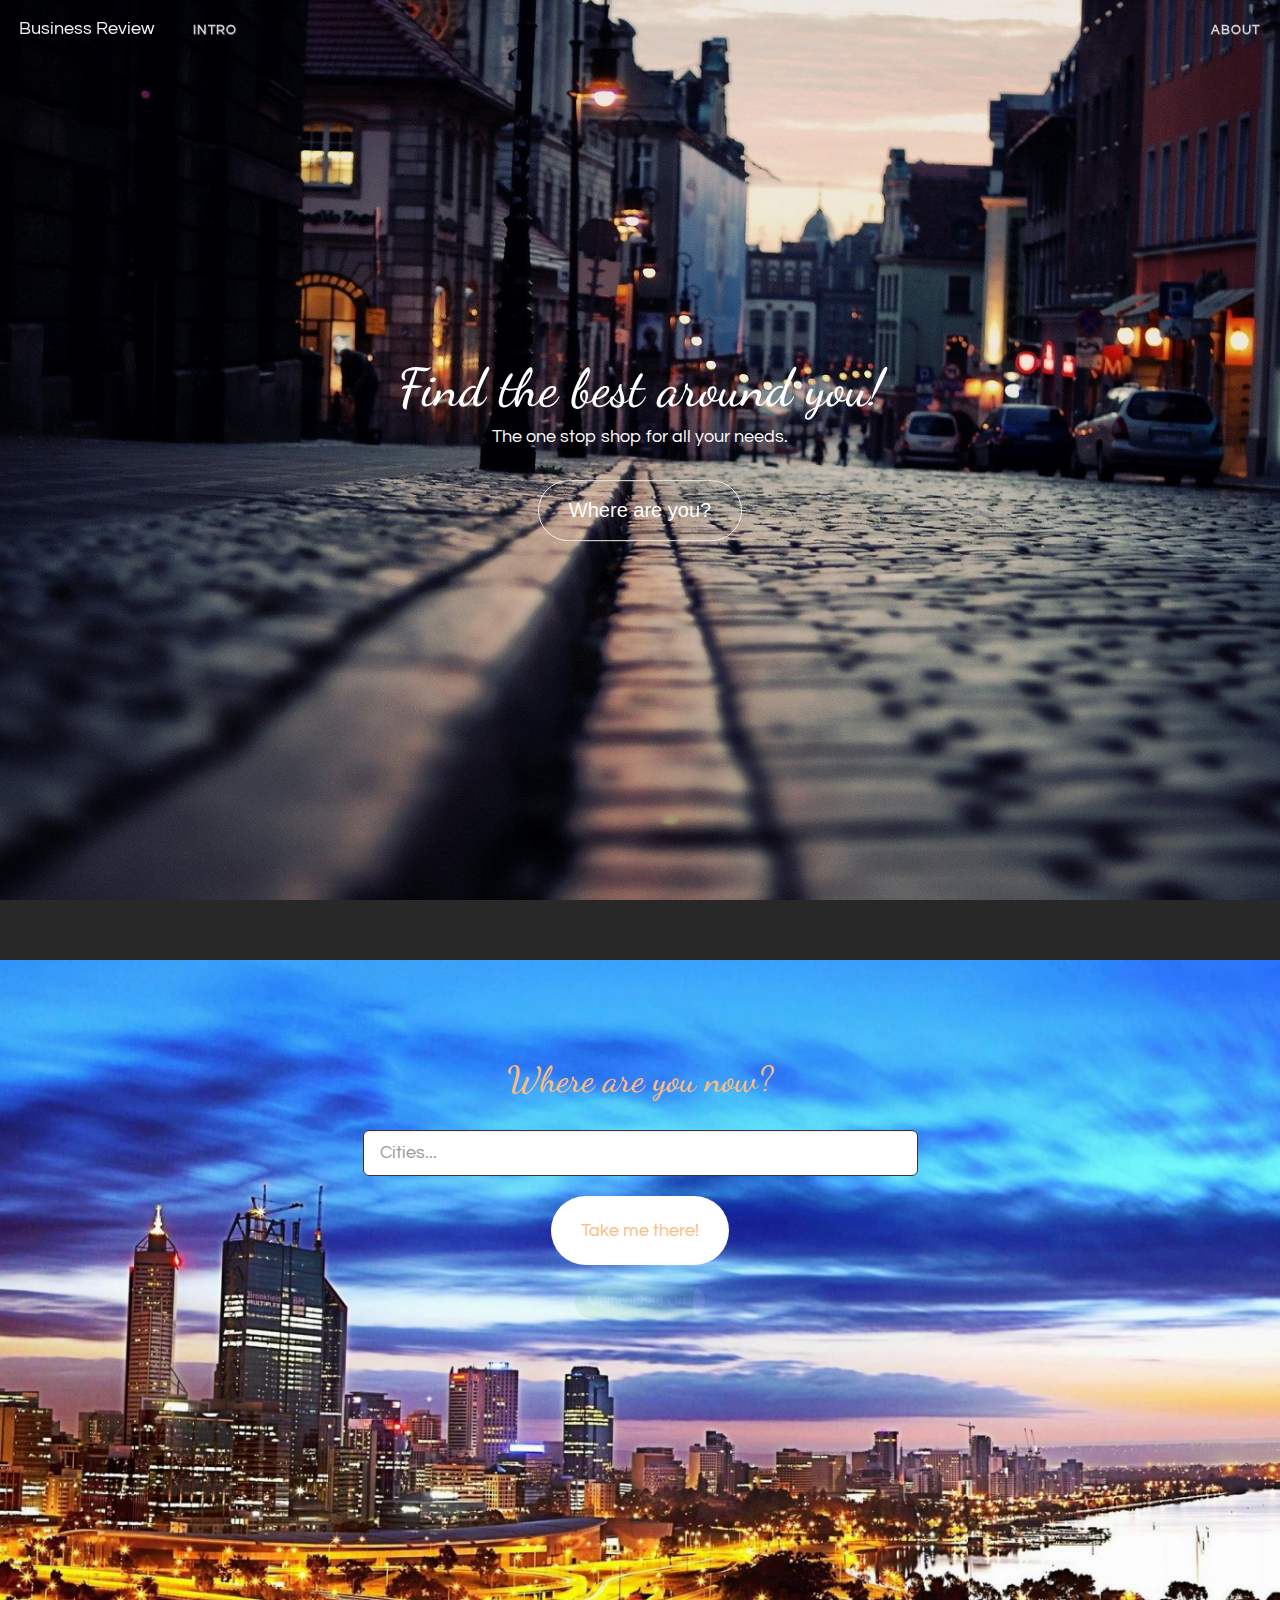
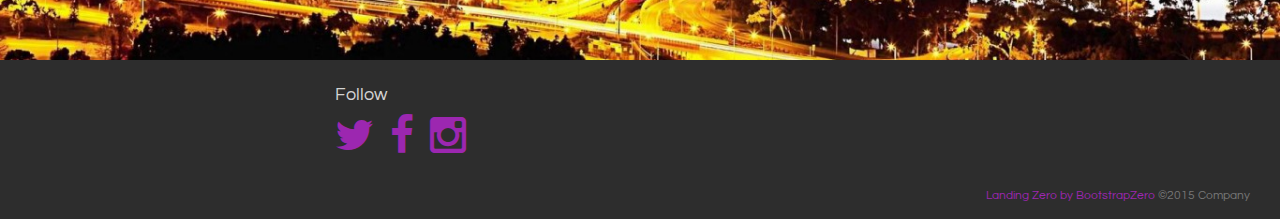
<file: index.html>
<!DOCTYPE html>
<html>
  <head>
    <meta charset="utf-8">
      
    <title>Business Review</title>
      
    <meta name="description" content="This is a free Bootstrap landing page theme created for BootstrapZero. Feature video background and one page design." />
    <meta name="viewport" content="width=device-width, initial-scale=1.0">
    <meta name="generator" content="Codeply">
      
      
      
	<link href="font-awesome/css/font-awesome.min.css" rel="stylesheet" type="text/css">
    <link rel="stylesheet" href="css/bootstrap.min.css" />
    <link href="css/animate.min.css" rel="stylesheet" />
    <link rel="stylesheet" href="css/ionicons.min.css" />
    <link rel="stylesheet" href="css/styles.css" />
    <link rel="stylesheet" href="css/myStyle.css" />
      
    <link href="css/bootstrap-toggle.min.css" rel="stylesheet">
    <link href="css/angular-bootstrap-toggle.min.css" rel="stylesheet">
    
    <script src="js/angular.min.js"></script>
    <script src="js/angular-ui-router.min.js"></script>
    <script src="js/ui-bootstrap-tpls-1.2.5.js"></script>
    <script src="js/checklist-model.js"></script>
    <script src="js/angular-animate.min.js"></script>  
    <script src="js/angular-bootstrap-toggle.min.js"></script> 
      
    <script src="app.js"></script> 
    <script src="modules/homeController.js"></script>
    <script src="modules/businessHomeController.js"></script>
    <script src="modules/businessProfileController.js"></script>

	
  </head>
  <body ng-app = "businessApp">
      
    
      
    <nav id="topNav" class="navbar navbar-default navbar-fixed-top affix" ng-class="{ 'blackB': !isHome }" ng-constoller = "homeController">
        
        <div class="container-fluid" >
            <div class="navbar-header">
               <!-- <button type="button" class="navbar-toggle collapsed" data-toggle="collapse" data-target="#bs-navbar">
                    <span class="sr-only">Toggle navigation</span>
                    <span class="icon-bar"></span>
                    <span class="icon-bar"></span>
                    <span class="icon-bar"></span>
                </button>-->
                <a class="navbar-brand page-scroll" href="#first">Business Review</a>
            </div>
            <div >
                <ul class="nav navbar-nav">
                    <li>
                        <a class="page-scroll" href="#one">Intro</a>
                    </li>
<!--
                    <li>
                        <a class="page-scroll" href="#two">Highlights</a>
                    </li>
                    <li>
                        <a class="page-scroll" href="#three">Gallery</a>
                    </li>
                    <li>
                        <a class="page-scroll" href="#four">Features</a>
                    </li>
                    <li>
                        <a class="page-scroll" href="#last">Contact</a>
                    </li>
-->
                </ul>
                <ul class="nav navbar-nav navbar-right">
                    <li>
                        <a class="page-scroll"  href="#aboutModal">About</a>
                    </li>
                </ul>
            </div>
        </div>
        
    </nav>
    
    
    <header id="first" ng-class="{ 'hideHeader': !isHome }" style="background-image: url(img/a4.jpg)" ng-controller="homeController">
        
        <div class="header-content" >
            <div class="inner">
                <h1 class="cursive">Find the best around you!</h1>
                <h4>The one stop shop for all your needs.</h4>
                <hr>
                 <a href="#one" class="btn btn-primary btn-xl page-scroll">Where are you?</a>
            </div>
        </div>
        
    </header>
        
    
      
      <div ui-view style="padding-top:60px"></div>
      
   <!-- <section id="two">
        <div class="container">
            <div class="row">
                <div class="col-lg-12 text-center">
                    <h2 class="margin-top-0 text-primary">Flexible Layouts</h2>
                    <hr class="primary">
                </div>
            </div>
        </div>
        <div class="container">
            <div class="row">
                <div class="col-lg-4 col-md-4 text-center">
                    <div class="feature">
						<i class="fa fa-laptop fa-5x wow fadeIn" data-wow-delay=".3s"></i>
                        <h3>Responsive</h3>
                        <p class="text-muted">Your site looks good everywhere</p>
                    </div>
                </div>
                <div class="col-lg-4 col-md-4 text-center">
                    <div class="feature">
                        <i class="fa fa-css3 fa-5x wow fadeIn" data-wow-delay=".3s"></i>
                        <h3>Customizable</h3>
                        <p class="text-muted">Easy to theme and customize with SASS</p>
                    </div>
                </div>
                <div class="col-lg-4 col-md-4 text-center">
                    <div class="feature">
						<i class="fa fa-star-o fa-5x wow fadeIn" data-wow-delay=".3s"></i>
                        <h3>Consistent</h3>
                        <p class="text-muted">A mature, well-tested, stable codebase</p>
                    </div>
                </div>
            </div>
        </div>
    </section>-->
      
   <!-- <section id="three" class="no-padding">
        <div class="container-fluid">
            <div class="row no-gutter">
                <div class="col-lg-4 col-sm-6">
                    <a href="#galleryModal" class="gallery-box" data-toggle="modal" data-src="//splashbase.s3.amazonaws.com/unsplash/regular/photo-1430916273432-273c2db881a0%3Fq%3D75%26fm%3Djpg%26w%3D1080%26fit%3Dmax%26s%3Df047e8284d2fdc1df0fd57a5d294614d">
                        <img src="//splashbase.s3.amazonaws.com/unsplash/regular/photo-1430916273432-273c2db881a0%3Fq%3D75%26fm%3Djpg%26w%3D1080%26fit%3Dmax%26s%3Df047e8284d2fdc1df0fd57a5d294614d" class="img-responsive" alt="Image 1">
                        <div class="gallery-box-caption">
                            <div class="gallery-box-content">
                                <div>
                                    <i class="icon-lg ion-ios-search"></i>
                                </div>
                            </div>
                        </div>
                    </a>
                </div>
                <div class="col-lg-4 col-sm-6">
                    <a href="#galleryModal" class="gallery-box" data-toggle="modal" data-src="//splashbase.s3.amazonaws.com/getrefe/regular/tumblr_nqune4OGHl1slhhf0o1_1280.jpg">
                        <img src="//splashbase.s3.amazonaws.com/getrefe/regular/tumblr_nqune4OGHl1slhhf0o1_1280.jpg" class="img-responsive" alt="Image 2">
                        <div class="gallery-box-caption">
                            <div class="gallery-box-content">
                                <div>
                                    <i class="icon-lg ion-ios-search"></i>
                                </div>
                            </div>
                        </div>
                    </a>
                </div>
                <div class="col-lg-4 col-sm-6">
                    <a href="#galleryModal" class="gallery-box" data-toggle="modal" data-src="//splashbase.s3.amazonaws.com/unsplash/regular/photo-1433959352364-9314c5b6eb0b%3Fq%3D75%26fm%3Djpg%26w%3D1080%26fit%3Dmax%26s%3D3b9bc6caa190332e91472b6828a120a4">
                        <img src="//splashbase.s3.amazonaws.com/unsplash/regular/photo-1433959352364-9314c5b6eb0b%3Fq%3D75%26fm%3Djpg%26w%3D1080%26fit%3Dmax%26s%3D3b9bc6caa190332e91472b6828a120a4" class="img-responsive" alt="Image 3">
                        <div class="gallery-box-caption">
                            <div class="gallery-box-content">
                                <div>
                                    <i class="icon-lg ion-ios-search"></i>
                                </div>
                            </div>
                        </div>
                    </a>
                </div>
                <div class="col-lg-4 col-sm-6">
                    <a href="#galleryModal" class="gallery-box" data-toggle="modal" data-src="//splashbase.s3.amazonaws.com/lifeofpix/regular/Life-of-Pix-free-stock-photos-moto-drawing-illusion-nabeel-1440x960.jpg">
                        <img src="//splashbase.s3.amazonaws.com/lifeofpix/regular/Life-of-Pix-free-stock-photos-moto-drawing-illusion-nabeel-1440x960.jpg" class="img-responsive" alt="Image 4">
                        <div class="gallery-box-caption">
                            <div class="gallery-box-content">
                                <div>
                                    <i class="icon-lg ion-ios-search"></i>
                                </div>
                            </div>
                        </div>
                    </a>
                </div>
                <div class="col-lg-4 col-sm-6">
                    <a href="#galleryModal" class="gallery-box" data-toggle="modal" data-src="//splashbase.s3.amazonaws.com/lifeofpix/regular/Life-of-Pix-free-stock-photos-new-york-crosswalk-nabeel-1440x960.jpg">
                        <img src="//splashbase.s3.amazonaws.com/lifeofpix/regular/Life-of-Pix-free-stock-photos-new-york-crosswalk-nabeel-1440x960.jpg" class="img-responsive" alt="Image 5">
                        <div class="gallery-box-caption">
                            <div class="gallery-box-content">
                                <div>
                                    <i class="icon-lg ion-ios-search"></i>
                                </div>
                            </div>
                        </div>
                    </a>
                </div>
                <div class="col-lg-4 col-sm-6">
                    <a href="#galleryModal" class="gallery-box" data-toggle="modal" data-src="//splashbase.s3.amazonaws.com/lifeofpix/regular/Life-of-Pix-free-stock-photos-clothes-exotic-travel-nabeel-1440x960.jpg">
                        <img src="//splashbase.s3.amazonaws.com/lifeofpix/regular/Life-of-Pix-free-stock-photos-clothes-exotic-travel-nabeel-1440x960.jpg" class="img-responsive" alt="Image 6">
                        <div class="gallery-box-caption">
                            <div class="gallery-box-content">
                                <div>
                                    <i class="icon-lg ion-ios-search"></i>
                                </div>
                            </div>
                        </div>
                    </a>
                </div>
            </div>
        </div>
    </section>-->
      
   <!-- <section class="container-fluid" id="four">
        <div class="row">
            <div class="col-xs-10 col-xs-offset-1 col-sm-6 col-sm-offset-3 col-md-4 col-md-offset-4">
                <h2 class="text-center text-primary">Features</h2>
                <hr>
                <div class="media wow fadeInRight">
                    <h3>Simple</h3>
                    <div class="media-body media-middle">
                        <p>What could be easier? Get started fast with this landing page starter theme.</p>
                    </div>
                    <div class="media-right">
                        <i class="fa fa-bolt fa-4x" aria-hidden="true"></i>
                    </div>
                </div>
                <hr>
                <div class="media wow fadeIn">
                    <h3>Free</h3>
                    <div class="media-left">
                        <i class="fa fa-cloud-download fa-4x" aria-hidden="true"></i>
                    </div>
                    <div class="media-body media-middle">
                        <p>Yes, please. Grab it for yourself, and make something awesome with this.</p>
                    </div>
                </div>
                <hr>
                <div class="media wow fadeInRight">
                    <h3>Unique</h3>
                    <div class="media-body media-middle">
                        <p>Because you don't want your Bootstrap site, to look like a Bootstrap site.</p>
                    </div>
                    <div class="media-right">
                        <i class="fa fa-snowflake-o fa-4x" aria-hidden="true"></i>
                    </div>
                </div>
                <hr>
                <div class="media wow fadeIn">
                    <h3>Popular</h3>
                    <div class="media-left">
                        <i class="fa fa-heart-o fa-4x" aria-hidden="true"></i>

                    </div>
                    <div class="media-body media-middle">
                        <p>There's good reason why Bootstrap is the most used frontend framework in the world.</p>
                    </div>
                </div>
                <hr>
                <div class="media wow fadeInRight">
                    <h3>Tested</h3>
                    <div class="media-body media-middle">
                        <p>Bootstrap is matured and well-tested. It's a stable codebase that provides consistency.</p>
                    </div>
                    <div class="media-right">
                        <i class="fa fa-flask fa-4x" aria-hidden="true"></i>
                    </div>
                </div>
            </div>
        </div>
    </section>-->
      
   <!-- <aside class="bg-dark">
        <div class="container text-center">
            <div class="call-to-action">
                <h2 class="text-primary">Get Started</h2>
                <a href="http://www.bootstrapzero.com/bootstrap-template/landing-zero" target="ext" class="btn btn-default btn-lg wow flipInX">Free Download</a>
            </div>
            <br>
            <hr/>
            <br>
            <div class="row">
                <div class="col-lg-10 col-lg-offset-1">
                    <div class="row">
                        <h6 class="wide-space text-center">BOOTSTRAP IS BASED ON THESE STANDARDS</h6>
                        <div class="col-sm-3 col-xs-6 text-center">
                            <i class="icon-lg ion-social-html5-outline" title="html 5"></i>
                        </div>
                        <div class="col-sm-3 col-xs-6 text-center">
                            <i class="icon-lg ion-social-sass" title="sass"></i>
                        </div>
                        <div class="col-sm-3 col-xs-6 text-center">
                            <i class="icon-lg ion-social-javascript-outline" title="javascript"></i>
                        </div>
                        <div class="col-sm-3 col-xs-6 text-center">
                            <i class="icon-lg ion-social-css3-outline" title="css 3"></i>
                        </div>
                    </div>
                </div>
            </div>
        </div>
    </aside>-->
      
   <!-- <section id="last">
        <div class="container">
            <div class="row">
                <div class="col-lg-8 col-lg-offset-2 text-center">
                    <h2 class="margin-top-0 wow fadeIn">Get in Touch</h2>
                    <hr class="primary">
                    <p>We love feedback. Fill out the form below and we'll get back to you as soon as possible.</p>
                </div>
                <div class="col-lg-10 col-lg-offset-1 text-center">
                    <form class="contact-form row">
                        <div class="col-md-4">
                            <label></label>
                            <input type="text" class="form-control" placeholder="Name">
                        </div>
                        <div class="col-md-4">
                            <label></label>
                            <input type="text" class="form-control" placeholder="Email">
                        </div>
                        <div class="col-md-4">
                            <label></label>
                            <input type="text" class="form-control" placeholder="Phone">
                        </div>
                        <div class="col-md-12">
                            <label></label>
                            <textarea class="form-control" rows="9" placeholder="Your message here.."></textarea>
                        </div>
                        <div class="col-md-4 col-md-offset-4">
                            <label></label>
                            <button type="button" data-toggle="modal" data-target="#alertModal" class="btn btn-primary btn-block btn-lg">Send <i class="ion-android-arrow-forward"></i></button>
                        </div>
                    </form>
                </div>
            </div>
        </div>
    </section>-->
      
      
    <footer id="footer">
        <div class="container-fluid">
            
                <div style="width:50%; margin: 0 auto">
                    <h4>Follow</h4>
                    <ul class="list-inline">
                      <li><a rel="nofollow" href="" title="Twitter"><i class="fa fa-twitter fa-3x" aria-hidden="true"></i></a>&nbsp;</li>
                      <li><a rel="nofollow" href="" title="Facebook"><i class="fa fa-facebook fa-3x" aria-hidden="true"></i></a>&nbsp;</li>
                      <li><a rel="nofollow" href="" title="Dribble"><i class="fa fa-instagram fa-3x" aria-hidden="true"></i></a></li>
                    </ul>
                </div>
            
            <br/>
            <span class="pull-right text-muted small"><a href="http://www.bootstrapzero.com">Landing Zero by BootstrapZero</a> ©2015 Company</span>
        </div>
    </footer>
    <div id="galleryModal" class="modal fade" tabindex="-1" role="dialog" aria-hidden="true">
        <div class="modal-dialog modal-lg">
        <div class="modal-content">
        	<div class="modal-body">
        		
        		<p>
        		    <br/>
        		    <button class="btn btn-primary btn-lg center-block" data-dismiss="modal" aria-hidden="true">Close <i class="ion-android-close"></i></button>
        		</p>
        	</div>
        </div>
        </div>
    </div>
      
      
    
  
    
    <!--scripts loaded here from cdn for performance -->
    <script src="js/jquery.min.js"></script>
    <script src="js/bootstrap.min.js"></script>
    <script src="js/bootstrap-toggle.min.js"></script>  
    <script src="js/jquery.easing.min.js"></script>
    <script src="js/wow.js"></script>
    <script src="js/scripts.js"></script>
  </body>
</html>
</file>
<file: css/myStyle.css>
#searchDropDown { 
    background-color: white;
    color: black;
        
}
.imagesize{
    width: 80px;
    height: 80px;
}
.dropdown{
    color:black;
}


#runtimeDiv{
    display: none;
}

#runtimeHover:hover + #runtimeDiv{
    display: block;
}

#timeMoldal{
    transition-duration: 5s;
}

.wFont{
    color : white;
}

.starcolor{
    color:orange;
}

.blackB{
    background-color: #222;
}

#memcachedToggle{
    opacity: 0.1;
}
#memcachedToggle:hover{
    opacity: 1.0;
}

#reviewBtn{
    background-color: #006dcc;
    color: white;
}

.whiteB{
    background-color: white;
}
</file>
<file: css/styles.css>
/*

Landing Zero theme - A free landing page theme from BootstrapZero
http://www.bootstrapzero.com

*/

@import url(https://fonts.googleapis.com/css?family=Questrial);
@import url(http://fonts.googleapis.com/css?family=Dancing+Script:700);

html,
body {
    width: 100%;
    height: 100%;
}

body {
    font-family: 'Questrial','Helvetica Neue',Arial,sans-serif;
    background-color: #282828;
    color: #d3d3d3;
    webkit-tap-highlight-color: #222;
}

hr {
    max-width: 80px;
    border-width: 3px;
    opacity: 0.09;
    margin-top: 15px;
    margin-bottom: 15px;
}

hr.light {
    border-color: #fff;
}

a {
    color: #9c27b0;
    -webkit-transition: all .35s;
    -moz-transition: all .35s;
    transition: all .35s;
}

a:hover,
a:focus {
    color: #9c27c1;
    outline: 0;
}

h1,h2,h3,h4,h5,h6 {
    font-family: 'Questrial','Helvetica Neue',Arial,sans-serif;
}

p {
    font-size: 17px;
    line-height: 1.7;
    margin-bottom: 20px;
}

.wide-space {
    letter-spacing: 1.6px;
}

.icon-lg {
    font-size: 50px;
    line-height: 18px;
}

.bg-primary {
    background-color: #333;
}

.bg-dark {
    color: #eee;
    background-color: #222;
}

.cursive {
    font-family: 'Dancing Script', cursive;
    text-transform: none;
}

.text-faded {
    color: rgba(245,245,245,0.7);
}

.text-dark {
    color: #111;
}

.text-primary {
    color: #FBBC7F;
}

.modal-content {
    background-color: #1d1d1d;
}

section {
    padding: 70px 0;
}

aside {
    padding: 50px 0;
}

footer {
    padding: 15px;
}

.no-padding {
    padding: 0;
}

.navbar-default {
    border-color: rgba(35,35,35,.05);
    font-family: 'Questrial','Helvetica Neue',Arial,sans-serif;
    background-color: #222;
    -webkit-transition: all .4s;
    -moz-transition: all .4s;
    transition: all .4s;
}

.navbar-header > .navbar-brand {
    font-family: 'Questrial','Helvetica Neue',Arial,sans-serif;
    color: #9c27b0;
    padding: 15px;
    -webkit-transition: padding .2s ease-in;
    -moz-transition: padding .2s ease-in;
    transition: padding .2s ease-in;
}

.navbar-header > .navbar-brand:hover,
.navbar-header > .navbar-brand:focus {
    color: #8b27b0;
}

.navbar-default .navbar-toggle:focus, .navbar-default .navbar-toggle:hover {
    background-color: #181818;
}
.navbar-default .navbar-toggle, .navbar-default .navbar-collapse {
    border-color: transparent;
}

.navbar-default .nav > li>a,
.navbar-default .nav>li>a:focus {
    text-transform: uppercase;
    font-size: 13px;
    font-weight: 700;
    color: #eee;
}

.navbar-default .nav > li>a:hover,
.navbar-default .nav>li>a:focus:hover {
    color: #9c27b0;
}

.navbar-default .nav > li.active>a,
.navbar-default .nav>li.active>a:focus {
    color: #9c27b0 !important;
    background-color: transparent;
}

.navbar-default .nav > li.active>a:hover,
.navbar-default .nav>li.active>a:focus:hover
{
    background-color: transparent;
}


@media(min-width:768px) {
    .navbar-default {
        border-color: transparent;
        background-color: transparent;
        min-height: 60px;
    }

    .navbar-header > .navbar-brand {
        color: rgba(255,255,255,0.7);
        padding: 19px;
    }

    .navbar-default .navbar-header .navbar-brand:hover,
    .navbar-default .navbar-header .navbar-brand:focus {
        color: #f4f4f4;
    }

    .navbar-default .nav > li>a,
    .navbar-default .nav>li>a:focus {
        color: rgba(255,255,255,0.8);
        padding: 20px;
        letter-spacing: 1.1px;
        text-shadow: 1px 1px 1px rgba(60,60,60,0.7);
    }

    .navbar-default .nav > li>a:hover,
    .navbar-default .nav>li>a:focus:hover {
        color: #fefefe;
    }

    .navbar-default.affix {
        border-color: rgba(34,34,34,.05);
        background-color: #222;
    }

    .navbar-default.affix .navbar-header .navbar-brand {
        font-size: 15px;
        color: #FBBC7F;
        padding: 20px;
        letter-spacing: 1px;
    }

    .navbar-default.affix .navbar-header .navbar-brand:hover,
    .navbar-default.affix .navbar-header .navbar-brand:focus {
        color: #8b27b0;
    }

    .navbar-default.affix .nav > li>a,
    .navbar-default.affix .nav>li>a:focus {
        color: #ddd;
        text-shadow: 1px 1px 1px rgba(30,30,30,0.7);
    }

    .navbar-default.affix .nav > li>a:hover,
    .navbar-default.affix .nav>li>a:focus:hover {
        color: #9c27b0;
    }
}

header {
    position: relative;
    min-height: auto;
    text-align: center;
    color: #fff;
    width: 100%;
    background-color: #c9c9c9;
    
    background-position: center;
    -webkit-background-size: cover;
    -moz-background-size: cover;
    background-size: cover;
    -o-background-size: cover;
}

header .header-content {
    position: relative;
    width: 100%;
    padding: 100px 15px;
    text-align: center;
    z-index: 2;
}

header .header-content .inner h1 {
    margin-top: 0;
    margin-bottom: 0;
}

header .header-content .inner p {
    margin-bottom: 50px;
    font-size: 16px;
    font-weight: 300;
    color: rgba(255,255,255,0.7);
}

#video-background {
  position: absolute;
  right: 0; 
  bottom: 0;
  min-width: 100%; 
  min-height: 100%;
  width: auto; 
  height: auto;
  z-index: 1;
}

#video-background.collapsing {
  display:none;
}

footer {
    background-color:#2d2d2d;
}
.hideHeader{
    display: none;
}
@media(min-width:768px) {
    .icon-lg {
        font-size: 80px;
    }
    
    header {
        min-height: 100%;
    }

    header .header-content {
        position: absolute;
        top: 50%;
        padding: 0 50px;
        -webkit-transform: translateY(-50%);
        -ms-transform: translateY(-50%);
        transform: translateY(-50%);
    }

    header .header-content .inner {
        margin-right: auto;
        margin-left: auto;
        max-width: 1000px;
    }

    header .header-content .inner h1 {
        font-size: 53px;
    }

    header .header-content .inner p {
        margin-right: auto;
        margin-left: auto;
        max-width: 80%;
        font-size: 18px;
    }
    
    section {
        min-height: 700px;
        padding: 100px 0;
    }

}

.form-control {
    display: block;
    width: 100%;
    height: 35px;
    padding: 6px 12px;
    font-size: 14px;
    line-height: 1.5;
    color: #eee;
    background-color: #36333d;
    background-image: none;
    border: 1px solid #36333d;
    border-radius: 4px;
    box-shadow: inset 0 1px 1px rgba(0, 0, 0, 0.075);
    transition: border-color ease-in-out .15s, box-shadow ease-in-out .15s;
}

.form-control:focus {
    color: #222;
    background-color: #ccc;
    box-shadow: none;
}

textarea {
    resize: none;
}

.margin-top-0 {
    margin-top: 0;
}

.feature {
    margin: 50px auto 0;
    max-width: 400px;
}

@media(min-width:992px) {
    .feature {
        margin: 20px auto 0;
    }
}

.feature p {
    margin-bottom: 0;
}

.call-to-action h2 {
    margin: 0 auto 20px;
}

.gallery-box {
    display: block;
    position: relative;
    margin: 0 auto;
    max-width: 650px;
    overflow:hidden;
}

.gallery-box .gallery-box-caption {
    display: block;
    position: absolute;
    bottom: 0;
    width: 100%;
    height: 100%;
    text-align: center;
    color: #fff;
    opacity: 0;
    background: rgba(44,44,44,.8);
    -webkit-transition: all .35s;
    -moz-transition: all .35s;
    transition: all .35s;
}

.gallery-box .gallery-box-caption .gallery-box-content {
    position: absolute;
    top: 50%;
    width: 100%;
    text-align: center;
    transform: translateY(-50%);
}

.gallery-box:hover .gallery-box-caption {
    opacity: 1;
}

.gallery-box:hover img {
    -webkit-transform: scale(1.1);
    -ms-transform: scale(1.1);
    transform: scale(1.1);
}

.gallery-box img {
    -webkit-transition: all 300ms ease-in-out;
    transition: all 300ms ease-in-out;
}

.no-gutter > [class*=col-] {
    padding-right: 0;
    padding-left: 0;
}

.btn-default {
    border-color: #fff;
    color: #222;
    background-color: #fff;
    -webkit-transition: all .35s;
    -moz-transition: all .35s;
    transition: all .35s;
}

.btn-default:hover,
.btn-default:focus,
.btn-default.focus,
.btn-default:active,
.btn-default.active,
.open > .dropdown-toggle.btn-default {
    border-color: #ededed;
    color: #222;
    background-color: #f2f2f2;
    opacity: 0.7;
}

.btn-default:active,
.btn-default.active,
.open > .dropdown-toggle.btn-default {
    background-image: none;
}

.btn-default.disabled,
.btn-default[disabled],
fieldset[disabled] .btn-default,
.btn-default.disabled:hover,
.btn-default[disabled]:hover,
fieldset[disabled] .btn-default:hover,
.btn-default.disabled:focus,
.btn-default[disabled]:focus,
fieldset[disabled] .btn-default:focus,
.btn-default.disabled.focus,
.btn-default[disabled].focus,
fieldset[disabled] .btn-default.focus,
.btn-default.disabled:active,
.btn-default[disabled]:active,
fieldset[disabled] .btn-default:active,
.btn-default.disabled.active,
.btn-default[disabled].active,
fieldset[disabled] .btn-default.active {
    border-color: #fff;
    background-color: #fff;
    opacity: 0.7;
}

.btn-default .badge {
    color: #fff;
    background-color: #222;
}

.btn.btn-primary {
    background-color: transparent;
    border:1px solid #f0f0f0;
    border-color:#f0f0f0;
    -webkit-transition: all .35s;
    -moz-transition: all .35s;
    transition: all .35s;
}

.btn.btn-primary:hover {
    opacity: 0.7;
}

.btn {
    border: 0;
    border-radius: 290px;
    font-family: 'Helvetica Neue',Arial,sans-serif;
}

.btn-xl {
    padding: 15px 30px;
    font-size: 20px;
}

::-moz-selection {
    text-shadow: none;
    color: #fff;
    background: #222;
}

::selection {
    text-shadow: none;
    color: #fff;
    background: #222;
}

img::selection {
    color: #fff;
    background: 0 0;
}

img::-moz-selection {
    color: #fff;
    background: 0 0;
}
</file>
